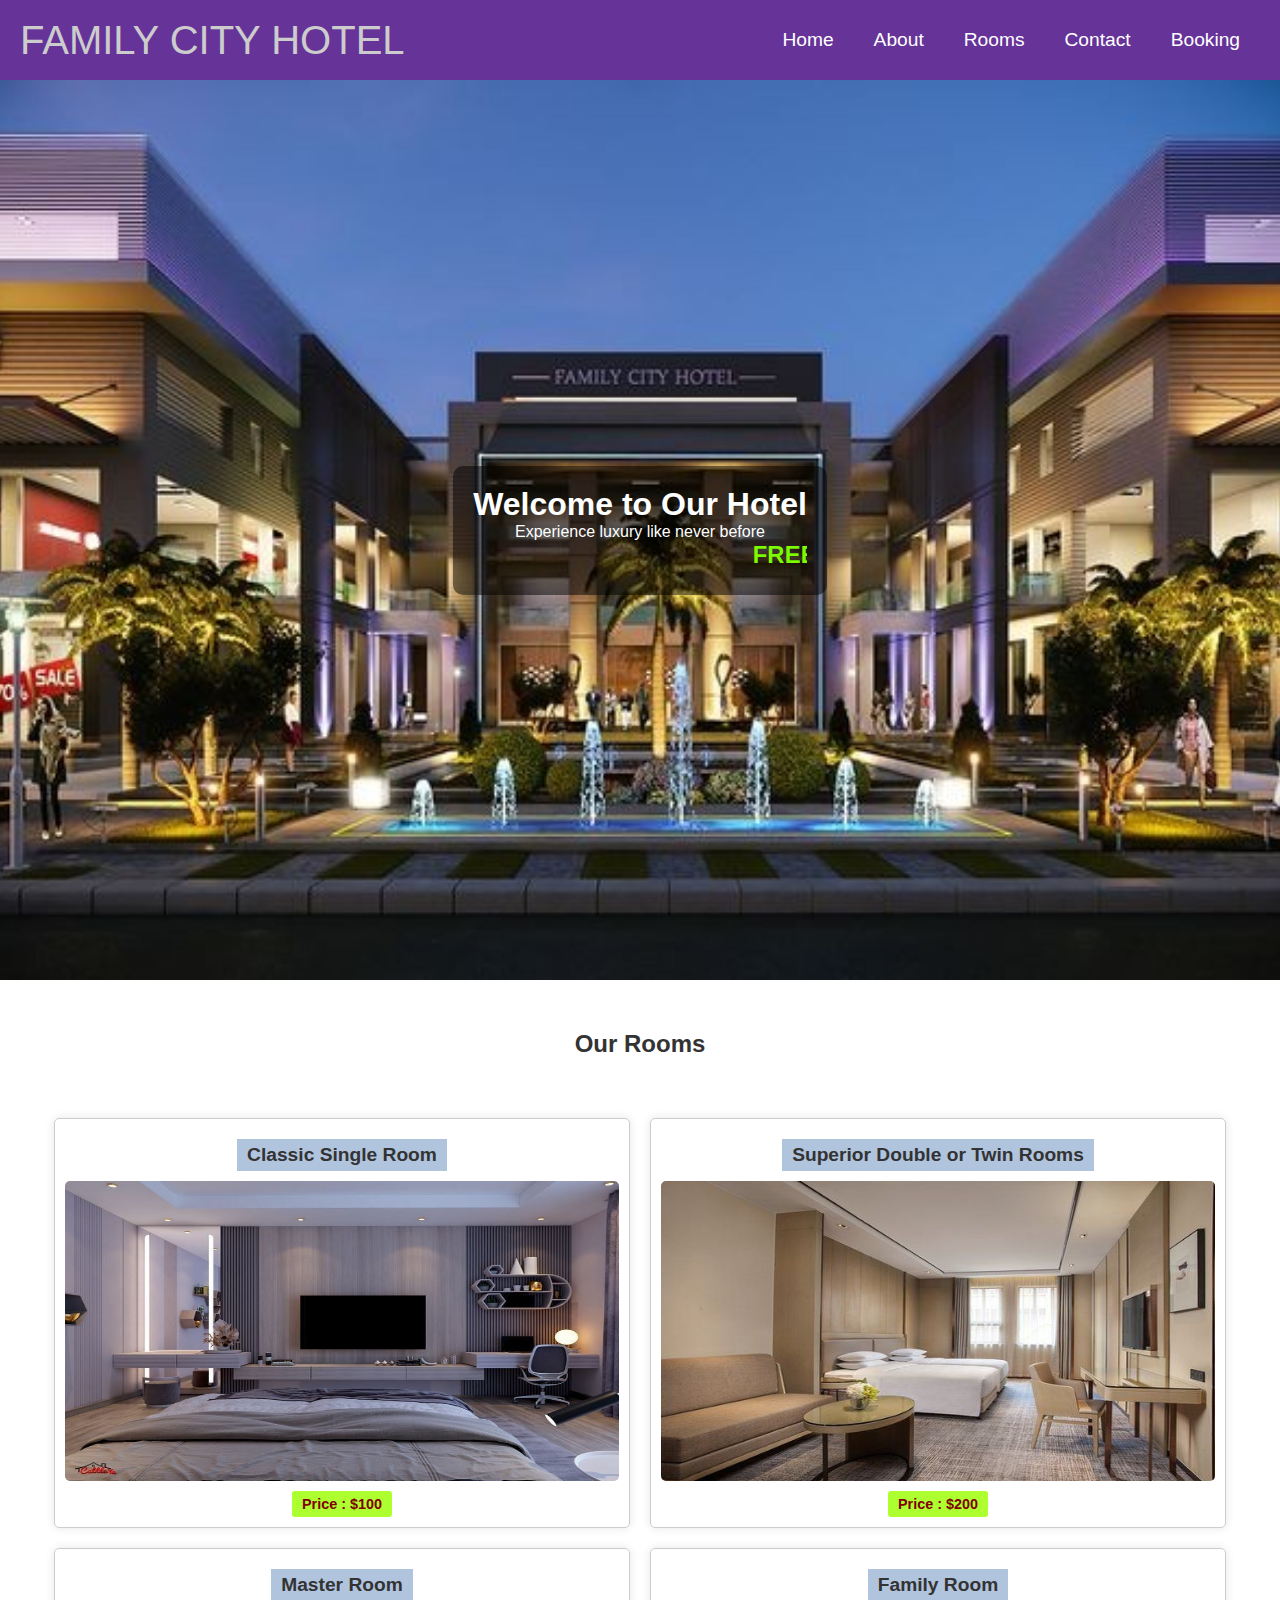
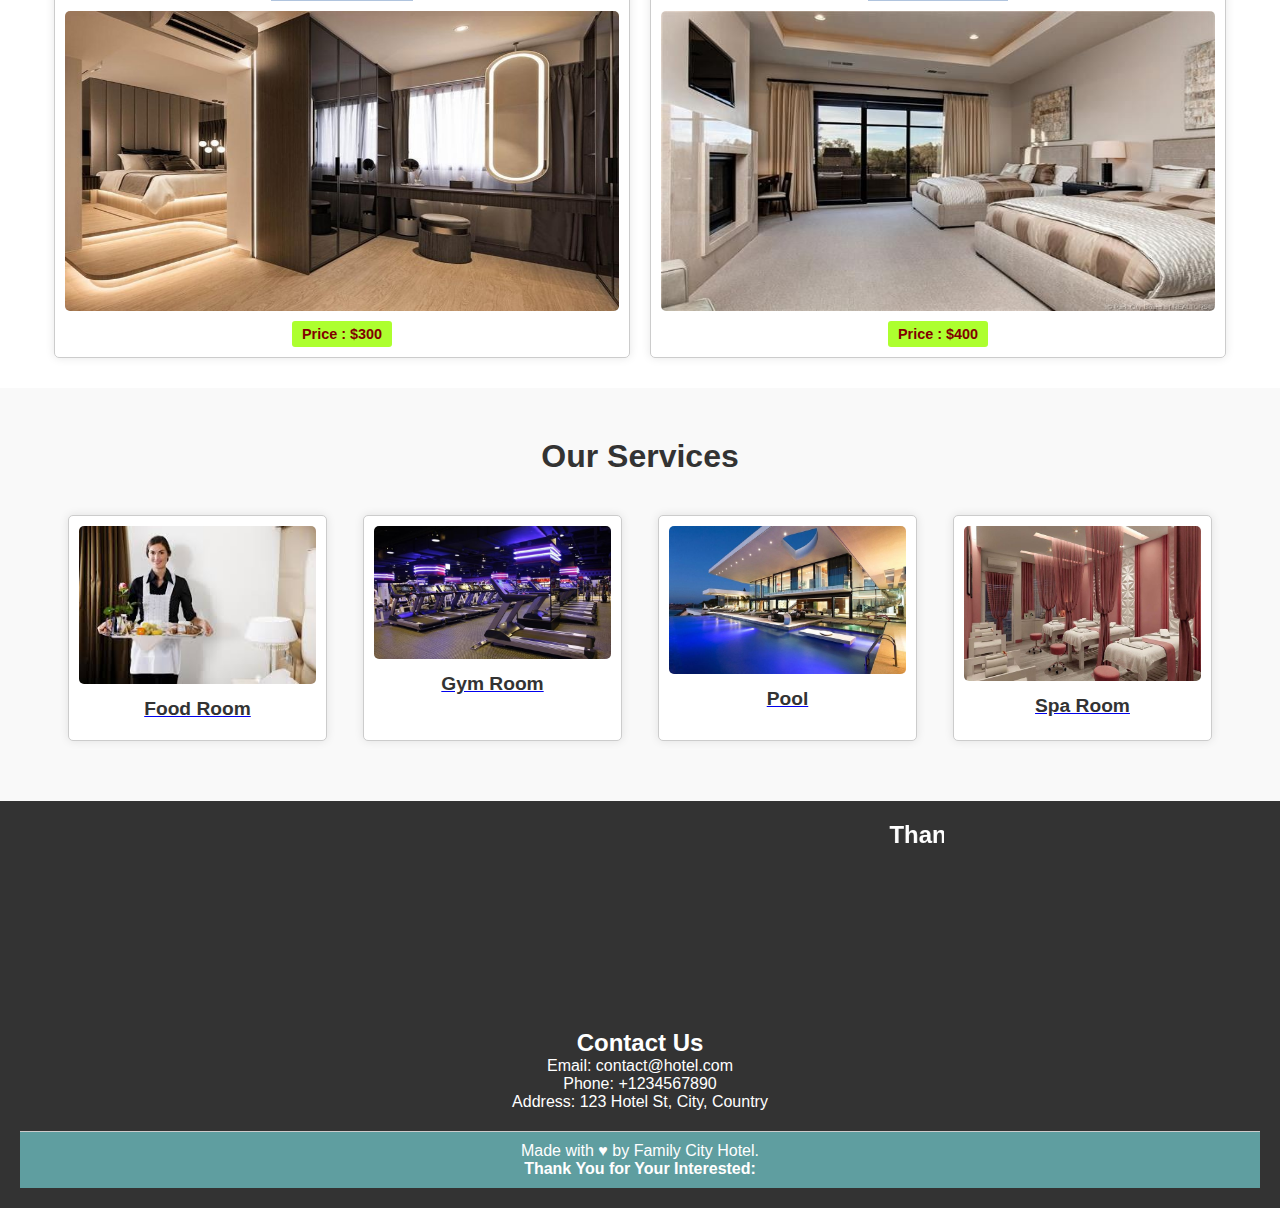
<file: index.html>
<!DOCTYPE html>
<html lang="en">
    <head>
        <meta charset="UTF-8">
        <meta name="viewport" content="width=device-width, initial-scale=1.0">
        <title>Hotel Reservation</title>
        <link rel="stylesheet" href="./assets/css/style.css">
        <link rel="icon" type="image/x-icon" href="./assets/image/familycityhotel.jpg">

    </head>
    <body>

        <header>
            <nav>
                <div class="logo"><a href="./index.html" class="main-gyi">FAMILY CITY HOTEL</a></div>
                <div class="pa">
                <ul class="nav-links">
                    <li><a href="./index.html">Home</a></li>
                    <li><a href="./privacy-policy.html">About</a></li>
                    <li><a href="./index.html#room">Rooms</a></li>
                    <li><a href="./index.html#contact">Contact</a></li>
                    <li><a href="./booking.html">Booking</a></li>
                </div>
                </ul>
                <div class="burger">
                    <div class="line1"></div>
                    <div class="line2"></div>
                    <div class="line3"></div>
                </div>
            </nav>
        </header>


        <section class="hero">
            <div class="hero-text">
                <h1>Welcome to Our Hotel</h1>
                <p>Experience luxury like never before</p>
                <h2 style="color:lawngreen;"><strong><marquee class="text-7xl" behavior="" direction="">FREE WIFI</marquee></strong>
                </h2>
            </div>
        </section>

       

            <div class="room-headers" id="room">
                <h3>Our Rooms</h3>
            </div>
            <div class="room-types">
                <!-- Repeat this block for up to 20 rooms -->
                <div class="room">
                    <h3>Classic Single Room</h3>
                    <span class="one-room">
                        <img src="./assets/image1/single1.jpg" alt="Single Room">
                    </span>
                    <h4>Price : $100</h4>
                    <span class="two-room">
                        <img src="./assets/image1/single.jpg" alt="">
                        <div class="sticker">Classic Single Rooms come with either one single bed.  The room size is 20 sqm. They are also equipped with a fully-stocked minibar and snacks, air-conditioning unit, comfortable chairs, makeup mirror, huge wardrobe, and a bathroom. You’ll enjoy a perfect city view with lots of city landmarks as our hotel is among top-rated locations.</div>
                        <section id="room-details">
                            <h1>Room Details</h1>
                            <div class="room-info">
                                <p><strong>Details:</strong>Non Smoking</p>
                                <ul>
                                    <li><strong>Adults:</strong> 1</li>
                                    <li><strong>Children:</strong> 2</li>
                                    <li><strong>Amenities:</strong> air-conditioning, free wi-fi, hairdryer, in-room safe, minibar, telephone</li>
                                    <li><strong>View:</strong> City view</li>
                                    <li><strong>Size:</strong> 20m²</li>
                                    <li><strong>Bed Type:</strong> Single Bed</li>
                                    <li><strong>Categories:</strong> single</li>
                                </ul>
                            </div>
                        </section>
                        <button class="BN"><a href="./booking.html">Booking Now</a></button>
                    </span>
                </div>

                <div class="room">
                    <h3>Superior Double or Twin Rooms </h3>
                    <span class="one-room">
                        <img src="./assets/image1/double.jpg" alt="double room">
                    </span>
                    <h4>Price : $200</h4>
                    <span class="two-room">
                        <img src="./assets/image1/double1.jpg" alt="double room">
                        <div class="sticker">Superior Double or Twin Rooms come with either one double or two single beds.  The room size is 23 sqm. They are also equipped with a fully-stocked minibar and snacks, air-conditioning unit, comfortable chairs, makeup mirror, huge wardrobe, and a bathroom. You’ll enjoy a perfect city view with lots of city landmarks as our hotel is among top-rated locations.</div>
                        <section id="room-details">
                            <h1>Room Details</h1>
                            <div class="room-info">
                                <p><strong>Details:</strong>Non Smoking</p>
                                <ul>
                                    <li><strong>Adults:</strong> 2</li>
                                    <li><strong>Children:</strong> 2</li>
                                    <li><strong>Amenities:</strong> air-conditioning, free wi-fi, hairdryer, in-room safe, minibar, telephone</li>
                                    <li><strong>View:</strong> City view</li>
                                    <li><strong>Size:</strong> 23m²</li>
                                    <li><strong>Bed Type:</strong> Double Bed</li>
                                    <li><strong>Categories:</strong> Double</li>
                                </ul>
                            </div>
                        </section>
                        <button class="BN"><a href="./booking.html">Booking Now</a></button>
                    </span>
                </div>

                <div class="room">
                    <h3>Master Room</h3>
                        <span class="one-room">
                            <img src="./assets/image1/master.jpg" alt="Master Room">
                        </span>
                        <h4>Price : $300</h4>
                    <span class="two-room">
                        <img src="./assets/image1/master1.jpg" alt="Master room">
                        <div class="sticker">Master Rooms come with either One king-size bed. The room size is 35 sqm.The room also includes a flat-screen TV, high-speed internet access, a safe for your valuables, and a work desk.Enjoy a variety of refreshments and snacks at your convenience. Luxuriate in the private bathroom equipped with a bathtub, separate shower, double sinks, and premium toiletries.</div>
                        <section id="room-details">
                            <h1>Room Details</h1>
                            <div class="room-info">
                                <p><strong>Details:</strong>Non Smoking</p>
                                <ul>
                                    <li><strong>Adults:</strong> 1</li>
                                    <li><strong>Children:</strong> 2</li>
                                    <li><strong>Amenities:</strong> air-conditioning, free wi-fi, hairdryer, in-room safe, minibar, telephone</li>
                                    <li><strong>View:</strong> City view</li>
                                    <li><strong>Size:</strong> 35m²</li>
                                    <li><strong>Bed Type:</strong> Master Bed</li>
                                    <li><strong>Categories:</strong> Master</li>
                                </ul>
                            </div>
                        </section>
                        <button class="BN"><a href="./booking.html">Booking Now</a></button>
                    </span>
                </div>

                <div class="room">
                    <h3>Family Room</h3>
                    <span class="one-room">
                        <img src="./assets/image1/family room.jpg" alt="Family room">
                    </span>
                    <h4>Price : $400</h4>
                    <span class="two-room">
                        <img src="./assets/image1/family1.jpg" alt="Family room">
                        <div class="sticker">Our Family Room: A very spacious room designed for adults and their children. For older children, each room has a sofa-bed. (4 Persons maximum).The room size is 50 sqm.They are also equipped with a fully-stocked minibar and snacks, air-conditioning unit, comfortable chairs, makeup mirror, huge wardrobe, and a bathroom. You’ll enjoy a perfect city view with lots of city landmarks as our hotel is among top-rated locations.</div>
                        <section id="room-details">
                            <h1>Room Details</h1>
                            <div class="room-info">
                                <p><strong>Details:</strong>Non Smoking</p>
                                <ul>
                                    <li><strong>Adults:</strong> 4</li>
                                    <li><strong>Children:</strong> 5</li>
                                    <li><strong>Amenities:</strong> air-conditioning, free wi-fi, hairdryer, in-room safe, minibar, telephone</li>
                                    <li><strong>View:</strong> City view</li>
                                    <li><strong>Size:</strong> 50m²</li>
                                    <li><strong>Bed Type:</strong> Family Bed</li>
                                    <li><strong>Categories:</strong> Family</li>
                                </ul>
                            </div>
                        </section>
                        <button class="BN"><a href="./booking.html">Booking Now</a></button>
                    </span>
                </div>
            </div>
        </section>

        <section class="services">
            <h2>Our Services</h2>
            <div class="service-container">
                
                <div class="service">
                    <div class="ta">
                    <a href="food.html">
                    <img src="./assets/image/food.jpeg" alt="Food Room">
                    <h3>Food Room</h3>
                </div>
                    </a>
                </div>
                <div class="service">
                    <div class="gy">
                    <a href="gym.html">
                    <img src="./assets/image1/gym!.jpg" alt="Gym Room">
                    <h3>Gym Room</h3>
                </div>
                    </a>
                </div>
                <div class="service">
                    <div class="poo">
                    <a href="pool.html">
                    <img src="./assets/image/pool/pool4.jpg" alt="Pool">
                    <h3>Pool</h3>
                </div>
                    </a>
                </div>
                <div class="service">
                    <div class="spa">
                    <a href="spa.html">
                    <img src="./assets/image/spa/spa4.jpg" alt="Spa Room">
                    <h3>Spa Room</h3>
                </div>
                    </a>
                </div>
            </div>
        </section>

    <!-- Footer Section -->
    <footer class="footer-nav">
        <div class="footer-content">
            <div class="our-services">
                <h2><strong><marquee class="text-7xl" behavior="" direction="">Thank you very much for visiting our Family Hotel.👫</marquee></strong>
                </h2>
                <!-- Add your service details here -->
            </div>
            <div>
                
                <iframe
                src="https://www.google.com/maps/embed?pb=!1m14!1m12!1m3!1d12182.30520634488!2d-74.0652613!3d40.2407219!2m3!1f0!2f0!3f0!3m2!1i1024!2i768!4f13.1!5e0!3m2!1sen!2sus!4v1561060983193!5m2!1sen!2sus"
                frameborder="0" style="border:0" allowfullscreen>
                </iframe>
            </div>
            <div class="contact" id="contact">
                <h2>Contact Us</h2>
                <p>Email: contact@hotel.com</p>
                <p>Phone: +1234567890</p>
                <p>Address: 123 Hotel St, City, Country</p>
            </div>
        </div>
        <div class="footer-message">
            <p>Made with &hearts; by Family City Hotel.</p>
            <h4>Thank You for Your Interested:</h4>
        </div>
    </footer>
    
    <script src="./assets/js/script.js"></script>
    </body>
</html>
</file>
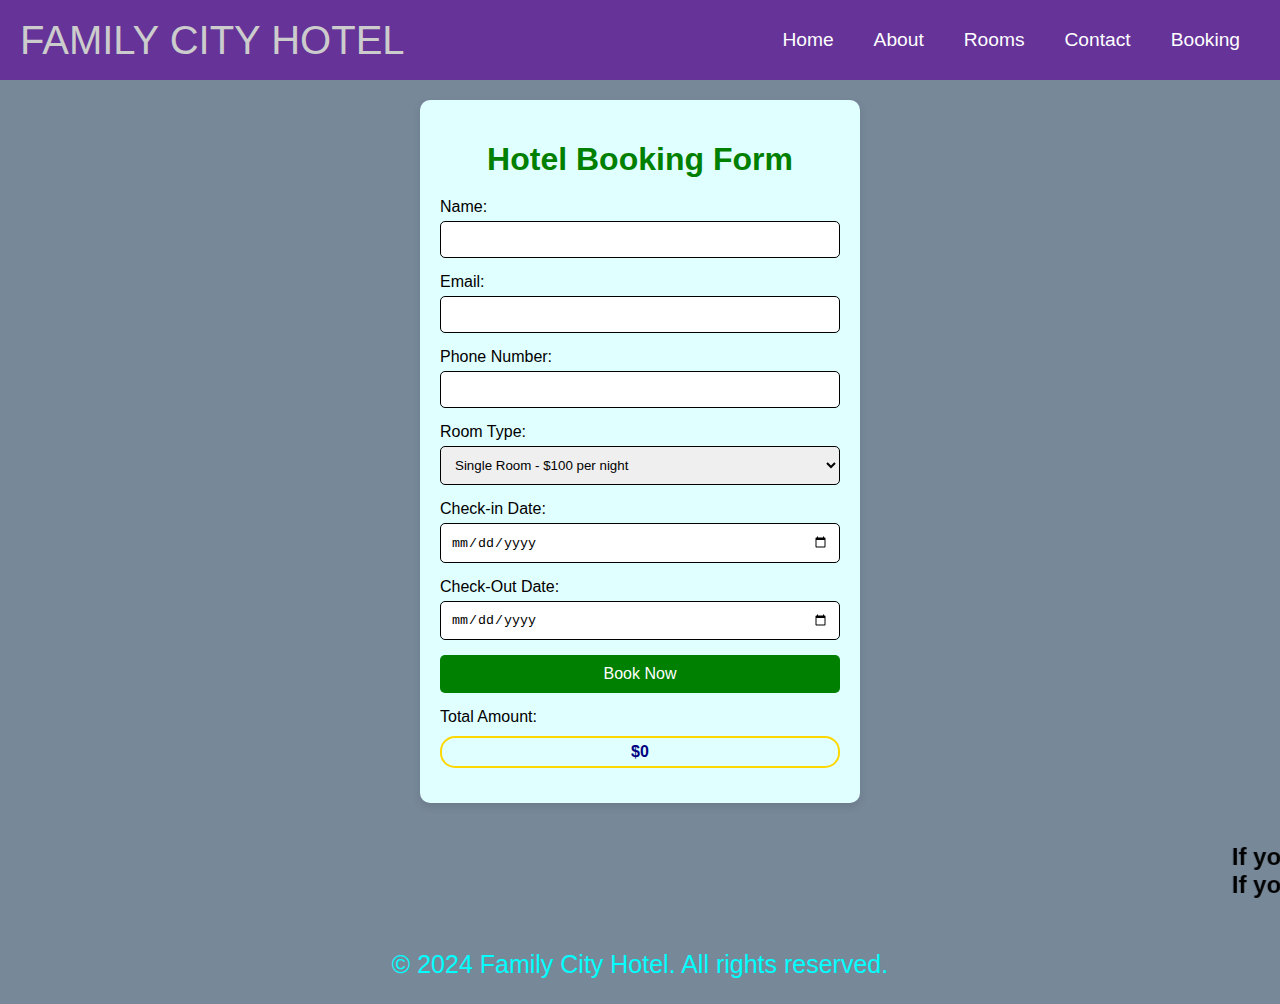
<file: booking.html>
<!DOCTYPE html>
<html lang="en">

<head>
    <meta charset="UTF-8">
    <meta name="viewport" content="width=device-width, initial-scale=1.0">
    <title>Booking Form</title>
    <link rel="stylesheet" href="./assets/css/booking.css">
    
</head>

<body>
    <header>
        <nav>
            <div class="logo"><a href="./index.html" class="main-gyi">FAMILY CITY HOTEL</a></div>
            <ul class="nav-links">
                <li><a href="./index.html">Home</a></li>
                <li><a href="./privacy-policy.html">About</a></li>
                <li><a href="./index.html#room">Rooms</a></li>
                <li><a href="./index.html#contact">Contact</a></li>
                <li><a href="./booking.html">Booking</a></li>
            </ul>
            <div class="burger">
                <div class="line1"></div>
                <div class="line2"></div>
                <div class="line3"></div>
            </div>
        </nav>
    </header>

    <div class="booking-form" id="booking-form">
        <h1>Hotel Booking Form</h1>
        <form id="form" onsubmit="return handleSubmit(event)">
            <div class="form-group">
                <label for="name">Name:</label>
                <input type="text" id="name" name="name" required>
            </div>
            <div class="form-group">
                <label for="email">Email:</label>
                <input type="email" id="email" name="email" required>
            </div>
            <div class="form-group">
                <label for="phone-number">Phone Number:</label>
                <input type="phone-number" id="number" name="phone-number" required>
            </div>
            <div class="form-group">
                <label for="roomType">Room Type:</label>
                <select id="roomType" name="roomType" required>
                    <option value="Single Room">Single Room - $100 per night</option>
                    <option value="Double Room">Double Room - $200 per night</option>
                    <option value="Master Room">Master Room - $300 per night</option>
                    <option value="Family Room">Family Room - $400 per night</option>
                </select>
            </div>
            <div class="form-group">
                <label for="checkInDate">Check-in Date:</label>
                <input type="date" id="checkInDate" name="checkInDate" required>
            </div>
            <div class="form-group">
                <label for="checkOutDate">Check-Out Date:</label>
                <input type="date" id="checkOutDate" name="checkOutDate" required>
            </div>
            <div class="form-group">
                <button type="submit" id="submit" value="bookNow">Book Now</button>
            </div>
            <div class="form-group">
                <label for="totalAmount">Total Amount:</label>
                <div id="totalAmount">$0</div>
            </div>
        </form>
    </div>

    <div id="display" style="display:none;">
        <p id="dis-name"></p>
        <p id="dis-email"></p>
        <p id="dis-phone-number"></p>
        <p id="dis-room-type"></p>
        <p id="dis-in-date"></p>
        <p id="dis-out-date"></p>
        <p id="dis-total-amount"></p>
        <p>Payment plan: calling reception (09864743357)</p>
        <p>Can you paying the K pay,CB pay ,Mytel pay,Any Other Payment Plan.</p>
    </div>
    <h2>
        <strong><marquee class="text-7xl" behavior="" direction="">If you inform us that you will not be able to come within 24 hours of booking, we will refund 80% of the amount paid.👫
            <br> If  you cancle the booking , you can calling (+1234567890).👫
        </marquee></strong>
    </h2>




    <footer>
        <p>&copy; 2024 Family City Hotel. All rights reserved.</p>
    </footer>
    <script src="./assets/js/script.js">

    </script>
</body>

</html>
</file>
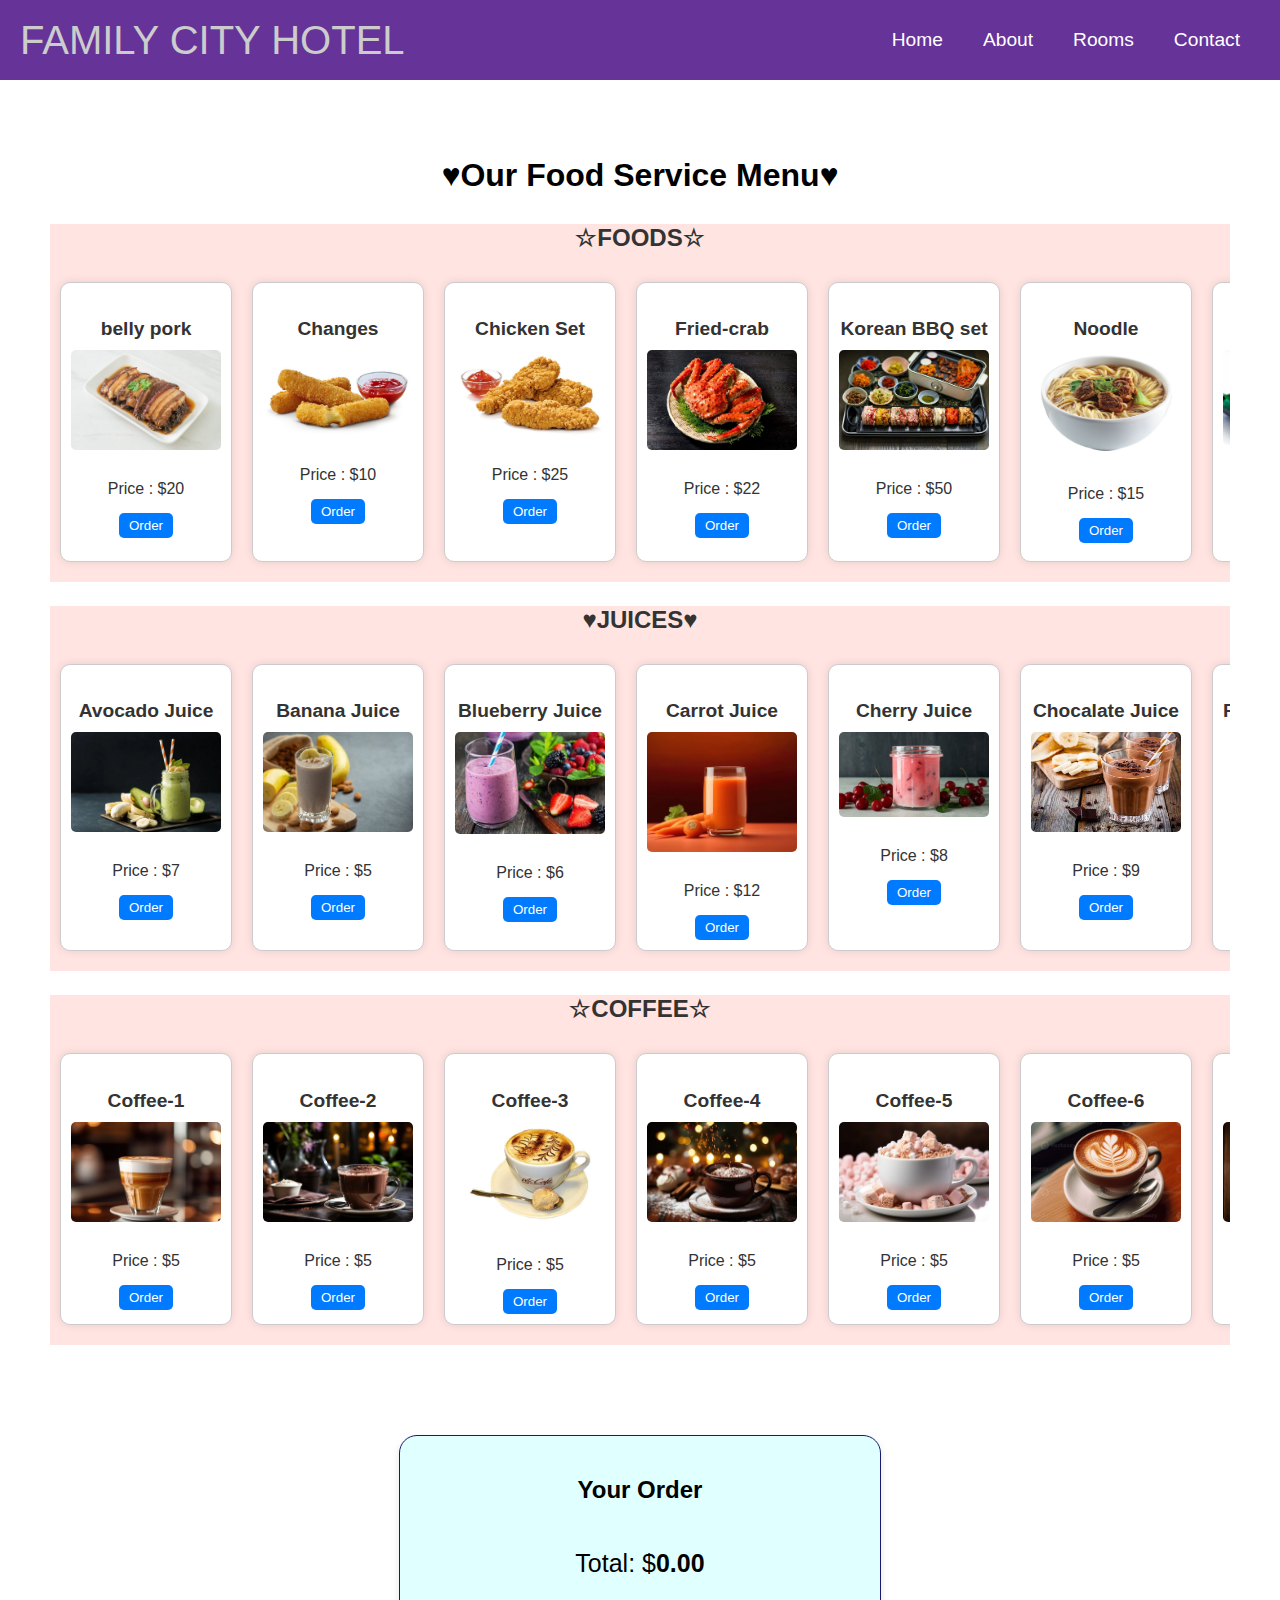
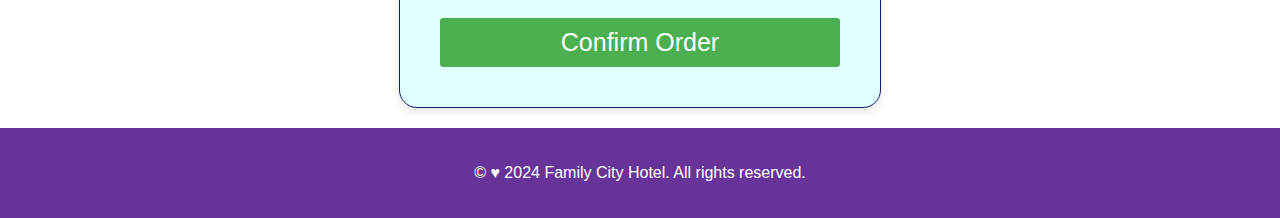
<file: food.html>
<!DOCTYPE html>
<html lang="en">
    <head>
        <meta charset="UTF-8">
        <meta name="viewport" content="width=device-width, initial-scale=1.0">
        <title>Food Service Menu</title>
        <link rel="stylesheet" href="./assets/css/style1.css">
        <link rel="icon" type="image/x-icon" href="./assets/image/familycityhotel.jpg">

    </head>
    <body>
        <header>
            <nav>
                <div class="logo"><a href="./index.html" class="main-gyi">FAMILY CITY HOTEL</a></div>
                <div class="pa">
                <ul class="nav-links">
                    <li><a href="./index.html">Home</a></li>
                    <li><a href="./privacy-policy.html">About</a></li>
                    <li><a href="./index.html#room">Rooms</a></li>
                    <li><a href="./index.html#contact">Contact</a></li>
                </div>
                </ul>
                <div class="burger">
                    <div class="line1"></div>
                    <div class="line2"></div>
                    <div class="line3"></div>
                </div>
            </nav>
        </header>

        <main>
            <section class="food-service">
                <h2>&hearts;Our Food Service Menu&hearts;</h2>
                
                <div class="menu-category">
                    <h3>&star;FOODS&star;</h3>
                    <div class="menu-gallery">
                        <!-- Repeat this block for 20 juice images -->
                        <div class="menu-item">
                            <h4>belly pork</h4>
                            <img src="./assets/images/food/belly pork.jpeg" alt="belly pork.jpeg">
                            <p>Price : $20</p>
                            <button class="order-btn" data-name="belly pork" data-price="20">Order</button>
                        </div>
                        <div class="menu-item">
                            <h4>Changes</h4>
                            <img src="./assets/images/food/Changes.jpeg" alt="Changes.jpeg">
                            <p>Price : $10</p>
                            <button class="order-btn" data-name="Changes" data-price="10">Order</button>
                        </div>
                        <div class="menu-item">
                            <h4>Chicken Set</h4>
                            <img src="./assets/images/food/Chicken Set.jpeg" alt="Chicken Set.jpeg">
                            <p>Price : $25</p>
                            <button class="order-btn" data-name="Chicken Set" data-price="25">Order</button>
                        </div>
                        <div class="menu-item">
                            <h4>Fried-crab</h4>
                            <img src="./assets/images/food/Fried-crab.jpeg" alt="Fried-crab.jpeg">
                            <p>Price : $22</p>
                            <button class="order-btn" data-name="Fried-crab" data-price="22">Order</button>
                        </div>
                        <div class="menu-item">
                            <h4>Korean BBQ set</h4>
                            <img src="./assets/images/food/Korean BBQ.jpeg" alt="Korean BBQ.jpeg">
                            <p>Price : $50</p>
                            <button class="order-btn" data-name="Korean BBQ" data-price="50">Order</button>
                        </div>
                        <div class="menu-item">
                            <h4>Noodle</h4>
                            <img src="./assets/images/food/Noodle.jpeg" alt="Noodle.jpegg">
                            <p>Price : $15</p>
                            <button class="order-btn" data-name="Noodle" data-price="15">Order</button>
                        </div>
                        <div class="menu-item">
                            <h4>Prawns</h4>
                            <img src="./assets/images/food/Prawns with Muhammara.jpeg" alt="Prawns with Muhammara.jpeg">
                            <p>Price : $12</p>
                            <button class="order-btn" data-name="Prawns with Muhammara" data-price="12">Order</button>
                        </div>
                        <div class="menu-item">
                            <h4>salah</h4>
                            <img src="./assets/images/food/salah.jpeg" alt="salah.jpeg">
                            <p>Price : $10</p>
                            <button class="order-btn" data-name="salah" data-price="10">Order</button>
                        </div>
                        <div class="menu-item">
                            <h4>salmon</h4>
                            <img src="./assets/images/food/salmon.jpeg" alt="salmon.jpeg">
                            <p>Price : $30</p>
                            <button class="order-btn" data-name="salmon" data-price="30">Order</button>
                        </div>
                        <div class="menu-item">
                            <h4>Soup</h4>
                            <img src="./assets/images/food/Soup.jpeg" alt="Soup.jpeg">
                            <p>Price : $11</p>
                            <button class="order-btn" data-name="Soup" data-price="11">Order</button>
                        </div>
                        <div class="menu-item">
                            <h4>Stir-fried</h4>
                            <img src="./assets/images/food/Stir-fried.jpeg" alt="Stir-fried.jpeg">
                            <p>Price : $21</p>
                            <button class="order-btn" data-name="Stir-fried" data-price="21">Order</button>
                        </div>
                        <div class="menu-item">
                            <h4>Sushi</h4>
                            <img src="./assets/images/food/Sushi.jpeg" alt="Sushi.jpeg">
                            <p>Price : $25</p>
                            <button class="order-btn" data-name="Sushi" data-price="25">Order</button>
                        </div>
                        <div class="menu-item">
                            <h4>🍟</h4>
                            <img src="./assets/images/food/🍟.jpeg" alt="🍟.jpeg">
                            <p>Price : $5</p>
                            <button class="order-btn" data-name="🍟" data-price="5">Order</button>
                        </div>
                    </div>
                </div>
                
                <div class="menu-category">
                    <h3>&hearts;JUICES&hearts;</h3>
                    <div class="menu-gallery">
                        <!-- Repeat this block for 20 coffee images -->
                        <div class="menu-item">
                            <h4>Avocado Juice</h4>
                            <img src="./assets/images/juices/Avocado Juice.jpg" alt="Avocado Juice.jpg">
                            <p>Price : $7</p>
                            <button class="order-btn" data-name="Avocado Juice" data-price="7">Order</button>
                        </div>
                        <div class="menu-item">
                            <h4>Banana Juice</h4>
                            <img src="./assets/images/juices/Banana Juice.jpg" alt="Banana Juice.jpg">
                            <p>Price : $5</p>
                            <button class="order-btn" data-name="Banana Juice" data-price="5">Order</button>
                        </div>
                        <div class="menu-item">
                            <h4>Blueberry Juice</h4>
                            <img src="./assets/images/juices/Blueberry Juice.jpg" alt="Blueberry Juice.jpg">
                            <p>Price : $6</p>
                            <button class="order-btn" data-name="Blueberry Juice" data-price="6">Order</button>
                        </div>
                        <div class="menu-item">
                            <h4>Carrot Juice</h4>
                            <img src="./assets/images/juices/Carrot Juice.jpg" alt="Carrot Juice.jpg">
                            <p>Price : $12</p>
                            <button class="order-btn" data-name="Carrot Juice" data-price="12">Order</button>
                        </div>
                        <div class="menu-item">
                            <h4>Cherry Juice</h4>
                            <img src="./assets/images/juices/Cherry Juice.jpg" alt="Cherry Juice.jpg">
                            <p>Price : $8</p>
                            <button class="order-btn" data-name="Cherry Juice" data-price="8">Order</button>
                        </div>
                        <div class="menu-item">
                            <h4>Chocalate Juice</h4>
                            <img src="./assets/images/juices/Chocalate Juice.jpg" alt="Chocalate Juice.jpg">
                            <p>Price : $9</p>
                            <button class="order-btn" data-name="Chocalate Juice" data-price="9">Order</button>
                        </div>
                        <div class="menu-item">
                            <h4>Fruits mix Juice.jpg</h4>
                            <img src="./assets/images/juices/Fruits mix Juice.jpg" alt="Fruits mix Juice.jpg">
                            <p>Price : $11</p>
                            <button class="order-btn" data-name="Fruits mix Juice" data-price="11">Order</button>
                        </div>
                        <div class="menu-item">
                            <h4>Green Tea</h4>
                            <img src="./assets/images/juices/Green Tea.jpg" alt="Green Tea.jpg">
                            <p>Price : $3</p>
                            <button class="order-btn" data-name="Green Tea" data-price="3">Order</button>
                        </div>
                        <div class="menu-item">
                            <h4>Honey Juice</h4>
                            <img src="./assets/images/juices/Honey Juice.jpg" alt="Honey Juice.jpg">
                            <p>Price : $4</p>
                            <button class="order-btn" data-name="Honey Juice" data-price="4">Order</button>
                        </div>
                        <div class="menu-item">
                            <h4>Kiwi Juice</h4>
                            <img src="./assets/images/juices/Kiwi Juice.jpg" alt="Kiwi Juice.jpg">
                            <p>Price : $5</p>
                            <button class="order-btn" data-name="Kiwi Juice" data-price="5">Order</button>
                        </div>
                        <div class="menu-item">
                            <h4>Lemon Juice</h4>
                            <img src="./assets/images/juices/Lemon Juice.jpg" alt="Lemon Juice.jpg">
                            <p>Price : $7</p>
                            <button class="order-btn" data-name="Lemon Juice" data-price="7">Order</button>
                        </div>
                        <div class="menu-item">
                            <h4>Orange Juice</h4>
                            <img src="./assets/images/juices/Orange Juice.jpg" alt="Orange Juice.jpg">
                            <p>Price : $5</p>
                            <button class="order-btn" data-name="Orange Juice" data-price="5">Order</button>
                        </div>
                        <div class="menu-item">
                            <h4>Pineapple Juice</h4>
                            <img src="./assets/images/juices/Pineapple Juice.jpg" alt="Pineapple Juice.jpg">
                            <p>Price : $6</p>
                            <button class="order-btn" data-name="Pineapple Juice" data-price="6">Order</button>
                        </div>
                        <div class="menu-item">
                            <h4>Raspberry Juice</h4>
                            <img src="./assets/images/juices/Raspberry Juice.jpg" alt="Raspberry Juice.jpg">
                            <p>Price : $8</p>
                            <button class="order-btn" data-name="Raspberry Juice" data-price="8">Order</button>
                        </div>
                        <div class="menu-item">
                            <h4>Strawberry Juice</h4>
                            <img src="./assets/images/juices/Strawberry Juice.jpg" alt="Strawberry Juice.jpg">
                            <p>Price : $10</p>
                            <button class="order-btn" data-name="Strawberry Juice" data-price="10">Order</button>
                        </div>
                        <div class="menu-item">
                            <h4>Tomato Juice</h4>
                            <img src="./assets/images/juices/Tomato Juice.jpg" alt="Tomato Juice.jpg">
                            <p>Price : $3</p>
                            <button class="order-btn" data-name="Tomato Juice" data-price="3">Order</button>
                        </div>
                    </div>
                </div>
                <div class="menu-category">
                    <h3>&star;COFFEE&star;</h3>
                    <div class="menu-gallery">
                        <!-- Repeat this block for 20 juice images -->
                        <div class="menu-item">
                            <h4>Coffee-1</h4>
                            <img src="./assets/images/coffee/coffee1.jpg" alt="coffee1.jpg">
                            <p>Price : $5</p>
                            <button class="order-btn" data-name="coffee1" data-price="5">Order</button>
                        </div>
                        <div class="menu-item">
                            <h4>Coffee-2</h4>
                            <img src="./assets/images/coffee/coffee2.jpg" alt="coffee2.jpg">
                            <p>Price : $5</p>
                            <button class="order-btn" data-name="coffee2" data-price="5">Order</button>
                        </div>
                        <div class="menu-item">
                            <h4>Coffee-3</h4>
                            <img src="./assets/images/coffee/coffee3.jpg" alt="coffee3.jpg">
                            <p>Price : $5</p>
                            <button class="order-btn" data-name="coffee3" data-price="5">Order</button>
                        </div>
                        <div class="menu-item">
                            <h4>Coffee-4</h4>
                            <img src="./assets/images/coffee/coffee4.jpg" alt="coffee4.jpg">
                            <p>Price : $5</p>
                            <button class="order-btn" data-name="coffee-4" data-price="5">Order</button>
                        </div>
                        <div class="menu-item">
                            <h4>Coffee-5</h4>
                            <img src="./assets/images/coffee/coffee5.jpg" alt="coffee5.jpg">
                            <p>Price : $5</p>
                            <button class="order-btn" data-name="coffee5" data-price="5">Order</button>
                        </div>
                        <div class="menu-item">
                            <h4>Coffee-6</h4>
                            <img src="./assets/images/coffee/coffee6.jpg" alt="coffee6.jpg">
                            <p>Price : $5</p>
                            <button class="order-btn" data-name="coffee6" data-price="5">Order</button>
                        </div>
                        <div class="menu-item">
                            <h4>Coffee-7</h4>
                            <img src="./assets/images/coffee/coffee7.jpg" alt="coffee7.jpg">
                            <p>Price : $5</p>
                            <button class="order-btn" data-name="coffee7" data-price="5">Order</button>
                        </div>
                        <div class="menu-item">
                            <h4>Coffee-8</h4>
                            <img src="./assets/images/coffee/coffee8.jpg" alt="coffee8.jpg">
                            <p>Price : $5</p>
                            <button class="order-btn" data-name="coffee8" data-price="5">Order</button>
                        </div>
                        <div class="menu-item">
                            <h4>Coffee-9</h4>
                            <img src="./assets/images/coffee/coffee9.jpg" alt="coffee9.jpg">
                            <p>Price : $5</p>
                            <button class="order-btn" data-name="coffee9" data-price="5">Order</button>
                        </div>
                        <div class="menu-item">
                            <h4>Coffee-10</h4>
                            <img src="./assets/images/coffee/coffee10.jpg" alt="coffee10.jpg">
                            <p>Price : $5</p>
                            <button class="order-btn" data-name="coffee10" data-price="5">Order</button>
                        </div>
                        <div class="menu-item">
                            <h4>Coffee-11</h4>
                            <img src="./assets/images/coffee/coffee11.jpg" alt="coffee11.jpg">
                            <p>Price : $5</p>
                            <button class="order-btn" data-name="coffee11" data-price="5">Order</button>
                        </div>
                        <div class="menu-item">
                            <h4>Coffee-12</h4>
                            <img src="./assets/images/coffee/coffee12.jpg" alt="coffee12.jpg">
                            <p>Price : $5</p>
                            <button class="order-btn" data-name="coffee12" data-price="5">Order</button>
                        </div>
                        <div class="menu-item">
                            <h4>Coffee-13</h4>
                            <img src="./assets/images/coffee/coffee13.jpg" alt="coffee13.jpg">
                            <p>Price : $5</p>
                            <button class="order-btn" data-name="coffee13" data-price="5">Order</button>
                        </div>
                        <div class="menu-item">
                            <h4>Coffee-14</h4>
                            <img src="./assets/images/coffee/coffee14.jpg" alt="coffee14.jpg">
                            <p>Price : $5</p>
                            <button class="order-btn" data-name="coffee14" data-price="5">Order</button>
                        </div>
                        <div class="menu-item">
                            <h4>Coffee-15</h4>
                            <img src="./assets/images/coffee/coffee15.jpg" alt="coffee15.jpg">
                            <p>Price : $5</p>
                            <button class="order-btn" data-name="coffee15" data-price="5">Order</button>
                        </div>
                        <div class="menu-item">
                            <h4>Coffee-16</h4>
                            <img src="./assets/images/coffee/coffee16.jpg" alt="coffee16.jpg">
              
                            <p>Price : $5</p>
                            <button class="order-btn" data-name="coffee16" data-price="5">Order</button>
                        </div>
                    </div>
                </div>
            </section>

            <section class="order-summary">
                <h3>Your Order</h3>
                <ul id="order-list"></ul>
                <p>Total: $<span id="total-price">0.00</span></p>
                <button id="confirm-order-btn">Confirm Order</button>
            </section>

    

        </main>

        <footer>
            <p>&copy; &hearts; 2024 Family City Hotel. All rights reserved.</p>
        </footer>

        <script src="./assets/js/script.js"></script>
        <script src="./assets/js/food.js"></script>
    </body>
</html>
</file>
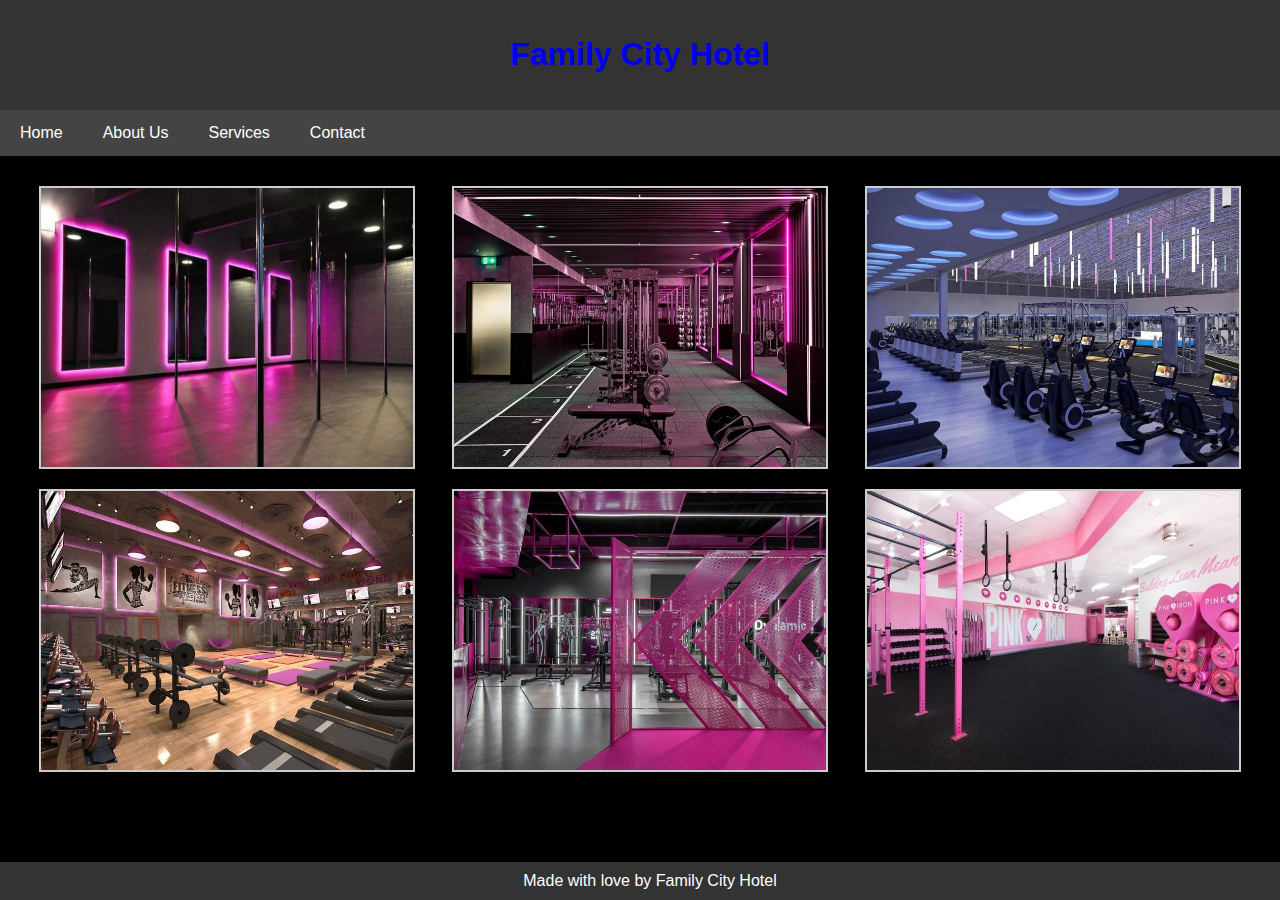
<file: gym.html>
<!DOCTYPE html>
<html lang="en">
<head>
    <meta charset="UTF-8">
    <meta name="viewport" content="width=device-width, initial-scale=1.0">
    <title>Family City Hotel</title>
    <style>
        body {
            font-family: Arial, sans-serif;
            margin: 0;
            padding: 0;
            background: black;
        }
        .header {
            background-color: #333;
            color: #fff;
            padding: 15px;
            text-align: center;
        }
        .nav-bar {
            background-color: #444;
            overflow: hidden;
        }
        .nav-bar a {
            float: left;
            display: block;
            color: #fff;
            text-align: center;
            padding: 14px 20px;
            text-decoration: none;
        }
        .nav-bar a:hover {
            background-color: #ddd;
            color: black;
        }
        .content {
            padding: 20px;
        }
        .gym-gallery {
            display: flex;
            flex-wrap: wrap;
            justify-content: space-around;
        }
        .gym-gallery img {
            width: 30%;
            margin: 10px 0;
            border: 2px solid #ccc;
        }
        .footer {
            background-color: #333;
            color: #fff;
            text-align: center;
            padding: 10px;
            position: fixed;
            left: 0;
            bottom: 0;
            width: 100%;
        }
        .header a{
            text-decoration: none;
        }
    </style>
    <link rel="icon" type="image/x-icon" href="./assets/image/familycityhotel.jpg">


</head>
<body>
    <div class="header">
        <h1><a href="./index.html">Family City Hotel</a> </h1>
    </div>
    <div class="nav-bar">
        <a href="./index.html">Home</a>
        <a href="./privacy-policy.html">About Us</a>
        <a href="./food.html">Services</a>
        <a href="./index.html#contact">Contact</a>
    </div>
    <div class="content">
        <div class="gym-gallery">
            <img src="./assets/image/gym/gym.jpg" alt="Gym Room Image 1">
            <img src="./assets/image/gym/gym1.jpg" alt="Gym Room Image 2">
            <img src="./assets/image/gym/gym2.jpg" alt="Gym Room Image 3">
            <img src="./assets/image/gym/gym3.jpg" alt="Gym Room Image 4">
            <img src="./assets/image/gym/gym4.jpg" alt="Gym Room Image 5">
            <img src="./assets/image/gym/gym6.jpg" alt="Gym Room Image 6">
        </div>
    </div>
    <div class="footer">
        Made with love by Family City Hotel
    </div>
</body>
</html>
</file>
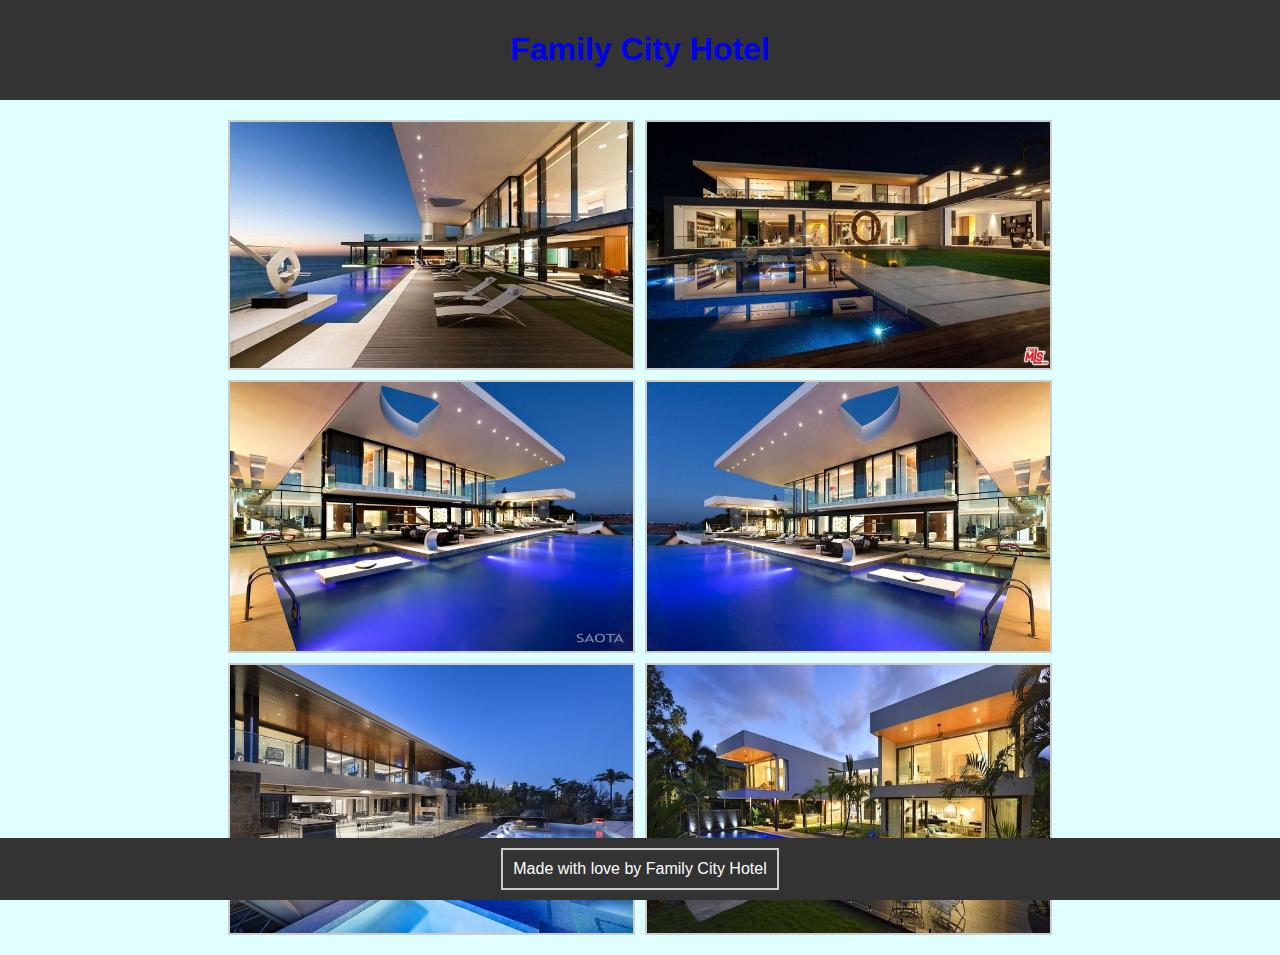
<file: pool.html>
<!DOCTYPE html>
<html lang="en">
<head>
    <meta charset="UTF-8">
    <meta name="viewport" content="width=device-width, initial-scale=1.0">
    <title>Family City Hotel</title>
    <style>
        body {
            font-family: Arial, sans-serif;
            margin: 0;
            padding: 0;
            box-sizing: border-box;
            background-color: lightcyan;
        }
        .header, .footer {
            background-color: #333;
            color: white;
            text-align: center;
            padding: 10px 0;
        }
        .header {
            position: sticky;
            top: 0;
        }
        .container {
            padding: 20px;
        }
        .gallery {
            display: flex;
            flex-wrap: wrap;
            gap: 10px;
            justify-content: center;
        }
        .gallery img {
            width: calc(33.33% - 10px);
            height: auto;
            border: 2px solid #ccc;
        }
        .footer {
            position: fixed;
            bottom: 0;
            width: 100%;
        }
        .footer-frame {
            border: 2px solid #ccc;
            padding: 10px;
            display: inline-block;
            background-color: #333;
            color: white;
        }
        .header a{
            text-decoration: none;
        }
    </style>
</head>
<body>
    <div class="header">
        <h1><a href="index.html">Family City Hotel</a> </h1>
    </div>
    
    <div class="container">
        <div class="gallery">
            <img src="./assets/image/pool/pool1.jpg" alt="Swimming Pool 1">
            <img src="./assets/image/pool/pool2.jpg" alt="Swimming Pool 2">
            <img src="./assets/image/pool/pool3.jpg" alt="Swimming Pool 3">
            <img src="./assets/image/pool/pool4.jpg" alt="Swimming Pool 4">
            <img src="./assets/image/pool/pool5.jpg" alt="Swimming Pool 5">
            <img src="./assets/image/pool/pool6.jpg" alt="Swimming Pool 6">
        </div>
    </div>
    
    <div class="footer">
        <div class="footer-frame">
            Made with love by Family City Hotel
        </div>
    </div>
</body>
</html>
</file>
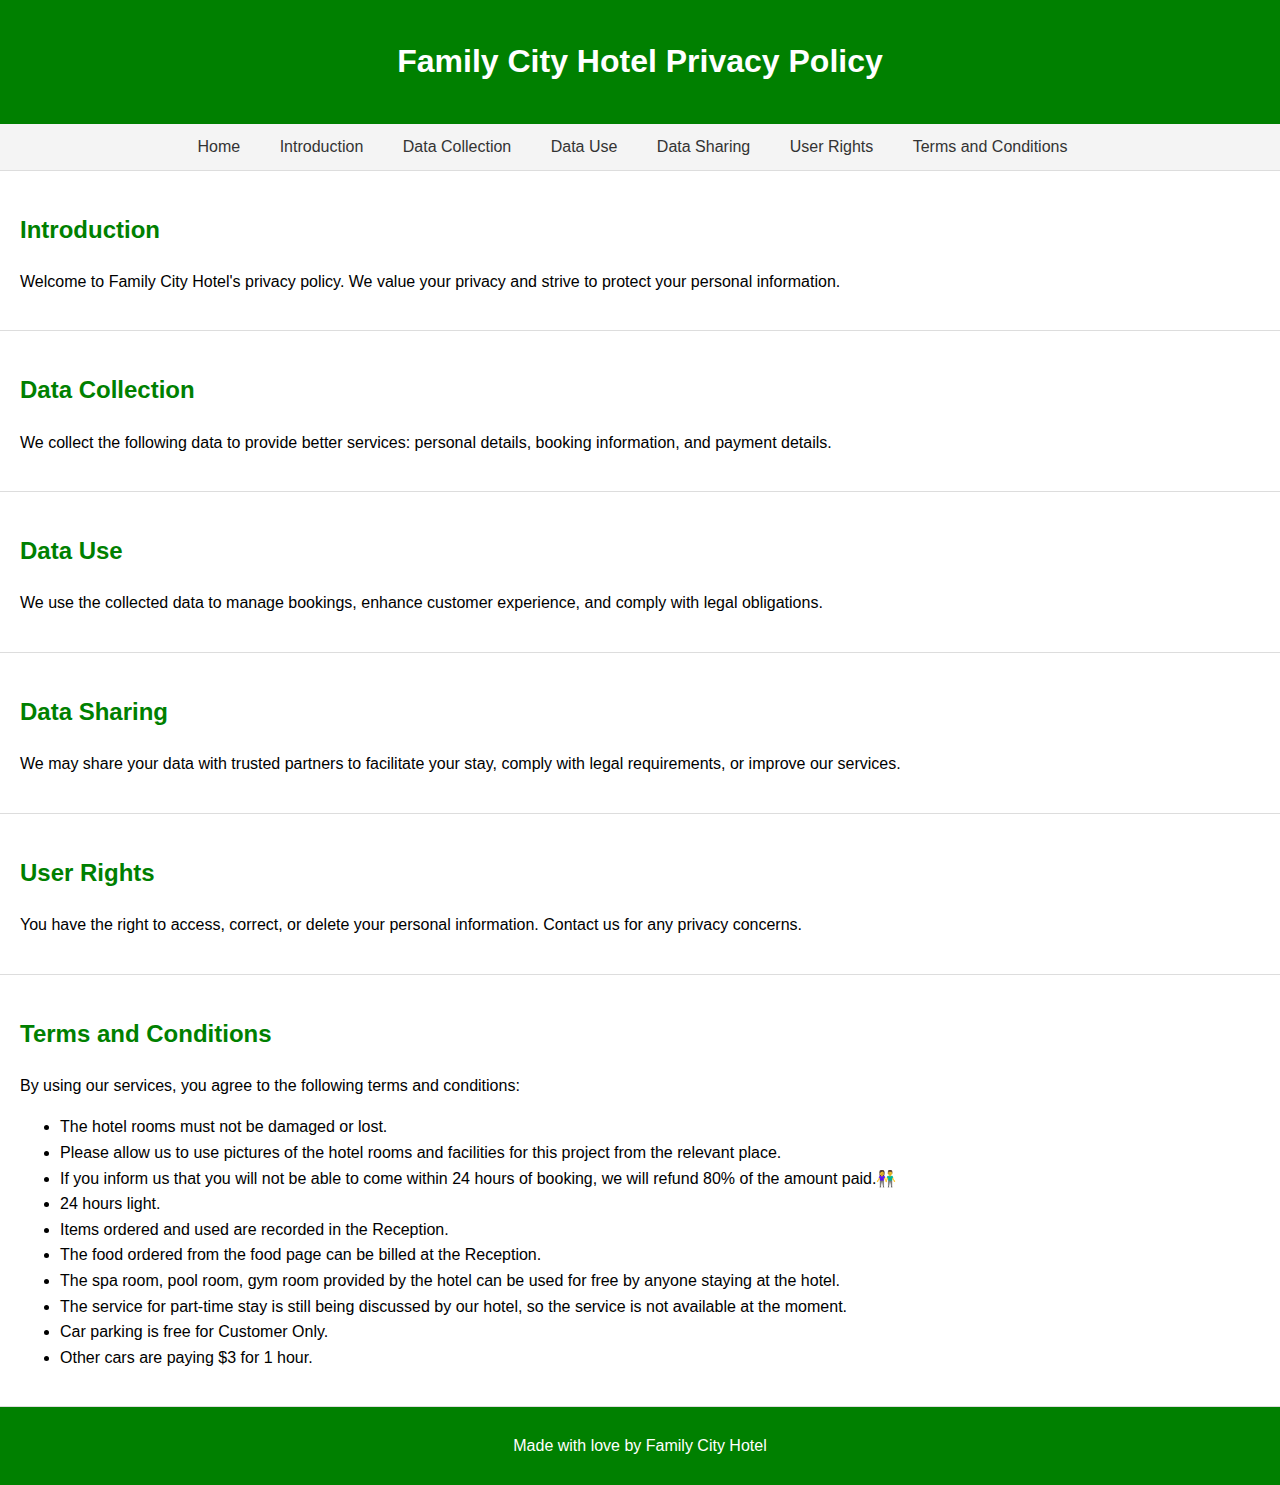
<file: privacy-policy.html>
<!DOCTYPE html>
<html lang="en">
    <head>
        <meta charset="UTF-8">
        <meta name="viewport" content="width=device-width, initial-scale=1.0">
        <title>Privacy Policy - Family City Hotel</title>
    </head>
    <style>
        body {
        font-family: Arial, sans-serif;
        margin: 0;
        padding: 0;
        line-height: 1.6;
        }

        header {
            background-color: green;
            color: white;
            padding: 15px 0;
            text-align: center;
        }

        nav {
            background-color: #f4f4f4;
            padding: 10px 0;
            text-align: center;
            border-bottom: 1px solid #ddd;
        }

        nav ul {
            list-style-type: none;
            margin: 0;
            padding: 0;
        }

        nav ul li {
            display: inline;
            margin-right: 15px;
        }

        nav ul li a {
            text-decoration: none;
            color: #333;
            padding: 5px 10px;
            border-radius: 3px;
            transition: background-color 0.3s ease;
        }

        nav ul li a:hover {
            background-color: #ddd;
        }

        section {
            padding: 20px;
            border-bottom: 1px solid #ddd;
        }

        h2 {
            color: green;
        }

        footer {
            background-color: green;
            color: white;
            text-align: center;
            padding: 10px 0;
            width: 100%;
            bottom: 0;
        }

    </style>
    <link rel="icon" type="image/x-icon" href="./assets/image/familycityhotel.jpg">

    <body>
        <header>
            <h1>Family City Hotel Privacy Policy</h1>
        </header>

        <nav>
            <ul id="index">
                <li><a href="./index.html">Home</a></li>
                <li><a href="#introduction">Introduction</a></li>
                <li><a href="#data-collection">Data Collection</a></li>
                <li><a href="#data-use">Data Use</a></li>
                <li><a href="#data-sharing">Data Sharing</a></li>
                <li><a href="#user-rights">User Rights</a></li>
                <li><a href="#terms">Terms and Conditions</a></li>
            </ul>
        </nav>

        <section id="introduction">
            <h2>Introduction</h2>
            <p>Welcome to Family City Hotel's privacy policy. We value your privacy and strive to protect your personal information.</p>
        </section>

        <section id="data-collection">
            <h2>Data Collection</h2>
            <p>We collect the following data to provide better services: personal details, booking information, and payment details.</p>
        </section>

        <section id="data-use">
            <h2>Data Use</h2>
            <p>We use the collected data to manage bookings, enhance customer experience, and comply with legal obligations.</p>
        </section>

        <section id="data-sharing">
            <h2>Data Sharing</h2>
            <p>We may share your data with trusted partners to facilitate your stay, comply with legal requirements, or improve our services.</p>
        </section>

        <section id="user-rights">
            <h2>User Rights</h2>
            <p>You have the right to access, correct, or delete your personal information. Contact us for any privacy concerns.</p>
        </section>

        <section id="terms">
            <h2>Terms and Conditions</h2>
            <p>By using our services, you agree to the following terms and conditions:</p>
            <ul>
                <li>The hotel rooms must not be damaged or lost.</li>
                <li>Please allow us to use pictures of the hotel rooms and facilities for this project from the relevant place.</li>
                <li>If you inform us that you will not be able to come within 24 hours of booking, we will refund 80% of the amount paid.👫</li>
                <li>24 hours light.</li>
                <li>Items ordered and used are recorded in the Reception.</li>
                <li>The food ordered from the food page can be billed at the Reception.</li>
                <li>The spa room, pool room, gym room provided by the hotel can be used for free by anyone staying at the hotel.</li>
                <li>The service for part-time stay is still being discussed by our hotel, so the service is not available at the moment.</li>
                <li>Car parking is free for Customer Only.</li>
                <li>Other cars are paying $3 for 1 hour.</li>
                
            </ul>
        </section>
    

        <footer>
            <p>Made with love by Family City Hotel</p>
        </footer>
    </body>
</html>
</file>
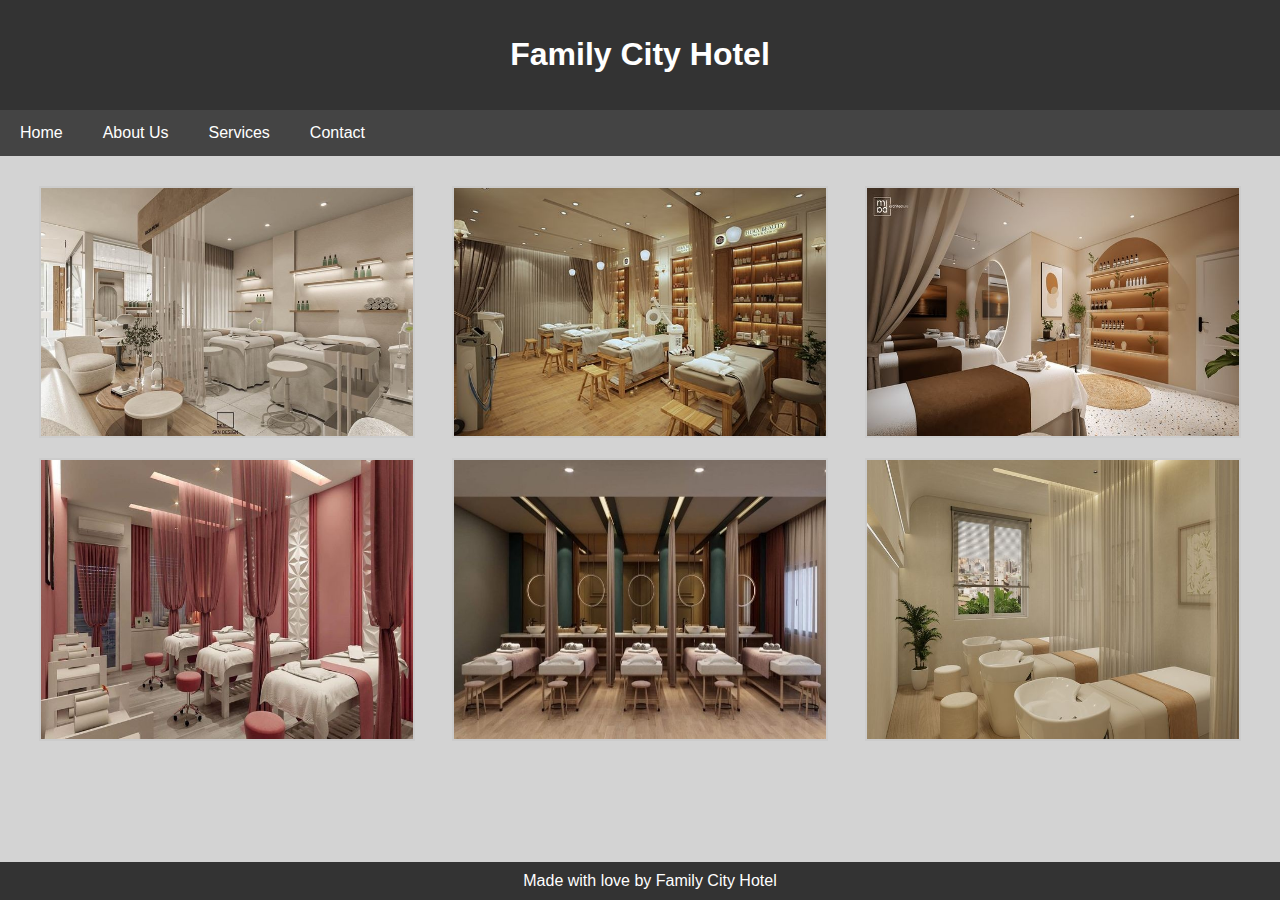
<file: spa.html>
<!DOCTYPE html>
<html lang="en">
<head>
    <meta charset="UTF-8">
    <meta name="viewport" content="width=device-width, initial-scale=1.0">
    <title>Family City Hotel</title>
    <style>
        body {
            font-family: Arial, sans-serif;
            margin: 0;
            padding: 0;
            background: lightgray;
        }
        .header {
            background-color: #333;
            color: #fff;
            padding: 15px;
            text-align: center;
        }
        .nav-bar {
            background-color: #444;
            overflow: hidden;
        }
        .nav-bar a {
            float: left;
            display: block;
            color: #fff;
            text-align: center;
            padding: 14px 20px;
            text-decoration: none;
        }
        .nav-bar a:hover {
            background-color: #ddd;
            color: black;
        }
        .content {
            padding: 20px;
        }
        .gym-gallery {
            display: flex;
            flex-wrap: wrap;
            justify-content: space-around;
        }
        .gym-gallery img {
            width: 30%;
            margin: 10px 0;
            border: 2px solid #ccc;
        }
        .footer {
            background-color: #333;
            color: #fff;
            text-align: center;
            padding: 10px;
            position: fixed;
            left: 0;
            bottom: 0;
            width: 100%;
        }
    </style>
    <link rel="icon" type="image/x-icon" href="./assets/image/familycityhotel.jpg">

</head>
<body>
    <div class="header">
        <h1>Family City Hotel</h1>
    </div>
    <div class="nav-bar">
        <a href="./index.html">Home</a>
        <a href="./privacy-policy.html">About Us</a>
        <a href="./food.html">Services</a>
        <a href="./index.html#contact">Contact</a>
    </div>
    <div class="content">
        <div class="gym-gallery">
            <img src="./assets/image/spa/spa1.jpg" alt="Gym Room Image 1">
            <img src="./assets/image/spa/spa2.jpg" alt="Gym Room Image 2">
            <img src="./assets/image/spa/spa3.jpg" alt="Gym Room Image 3">
            <img src="./assets/image/spa/spa4.jpg" alt="Gym Room Image 4">
            <img src="./assets/image/spa/spa5.jpg" alt="Gym Room Image 5">
            <img src="./assets/image/spa/spa6.jpg" alt="Gym Room Image 6">
        </div>
    </div>
    <div class="footer">
        Made with love by Family City Hotel
    </div>
</body>
</html>
</file>
<file: assets/css/style.css>
* {
    margin: 0;
    padding: 0;
    box-sizing: border-box;
}

body {
    font-family: Arial, sans-serif;
}

header nav {
    display: flex;
    justify-content: space-between;
    align-items: center;
    height: 80px;
    background: rebeccapurple; /* semi-transparent background */
    color: white;
    padding: 0 20px;
    
}

.logo {
    font-size: 2.5rem;
}
.logo a{
    text-decoration: none;
    color: #ccc;
}
header .nav-links {
    list-style: none;
    display: flex;
}

header .nav-links li {
    padding: 0 20px;
}

header .nav-links a {
    text-decoration: none;
    color: white;
    font-size: 1.2rem;
}

header .burger {
    display: none;
    cursor: pointer;
    flex-direction: column;
    justify-content: space-between;
    height: 21px;
}

header .burger div {
    width: 25px;
    height: 3px;
    background: white;
    border-radius: 10px;
    transition: all 0.3s ease;
}

@media screen and (max-width: 768px) {
    header .nav-links {
        display: none;
        flex-direction: column;
        width: 100%;
        position: absolute;
        top: 80px;
        left: 0;
        background: black;
    }

    header .nav-links li {
        text-align: center;
        padding: 20px;
        width: 100%;
    }

    header .burger {
        display: flex;
    }
}

.nav-active {
    display: flex !important;
}

.hero {
    background-image: url('../image/familycityhotel.jpg'); /* Background image URL */
    background-size: cover;
    background-position: center;
    height: 100vh;
    display: flex;
    justify-content: center;
    align-items: center;
    color: white;
    text-align: center;
}

.hero-text {
    background: rgba(0, 0, 0, 0.5); /* semi-transparent background */
    padding: 20px;
    border-radius: 10px;
}

.room .two-room{
    display: none;
  }
  
  .room:hover .one-room{
    display: none;
  }
  
  .room:hover .two-room{
    display: inline;
  }

.room-headers {
    display: flex;
    justify-content: space-around;
    margin: 50px 0;
    flex-wrap: wrap;
}

.room-headers h3 {
    flex: 1 1 20%;
    text-align: center;
    font-size: 1.5rem;
    color: #333;
}

.room-types {
    display: flex;
    flex-wrap: wrap;
    justify-content: center;
    align-items: center;
}

.room {
    width: 45%;
    margin: 10px;
    padding: 10px;
    border: 1px solid #ccc;
    border-radius: 5px;
    box-shadow: 0 0 10px rgba(0, 0, 0, 0.1);
    text-align: center;
    /* background-color: #555; */
}

.room img {
    width: 100%;
    height: 300px;
    border-radius: 5px;
    flex-wrap: wrap;
    display: flex;
    position: relative;
}

.room h3 {
    margin: 10px 0;
    font-size: 1.2rem;
    color: #333;
    display: inline-block;
    padding: 5px 10px;
    background-color: lightsteelblue;
    margin-top: 10px;
}
.room h4 {
    display: inline-block;
    padding: 5px 10px;
    margin-top: 10px;
    background-color: greenyellow;
    color: maroon;
    border-radius: 3px;
    font-size:0.9rem;
}

.sticker {
    display: inline-block;
    padding: 5px 10px;
    margin-top: 10px;
    background: #ffeb3b;
    color: #333;
    border-radius: 3px;
    font-size: 0.9rem;
}

.ta img:hover {
    transform: scale(1.2);
}

.gy img:hover {
    transform: scale(1.3);
}

.poo img:hover {
    transform: scale(1.4);
}

.spa img:hover {
    transform: scale(1.5);
}

.services {
    padding: 50px;
    text-align: center;
    background: #f9f9f9;
    margin-top: 20px;
}

.services h2 {
    margin-bottom: 30px;
    font-size: 2rem;
    color: #333;
}

.service-container {
    display: flex;
    justify-content: space-around;
    flex-wrap: wrap;
}

.service {
    width: 22%;
    margin: 10px;
    padding: 10px;
    border: 1px solid #ccc;
    border-radius: 5px;
    box-shadow: 0 0 10px rgba(0, 0, 0, 0.1);
    text-align: center;
    background: #fff;
}

.service img {
    width: 100%;
    height: auto;
    border-radius: 5px;
}

.service h3 {
    margin: 10px 0;
    font-size: 1.2rem;
    color: #333;
    text-decoration: none;
}

@media screen and (max-width: 768px) {
    .service {
        width: 45%;
    }
}

@media screen and (max-width: 480px) {
    .service {
        width: 100%;
    }
}
/* Navigation bar styles for reference */
.navbar {
    background-color: #333;
    overflow: hidden;
    color: white;
    text-align: center;
    padding: 14px 20px;
}

/* Footer styles */
footer {
    background-color: #333; /*Matching the navigation bar background&*/
    color: white; /* Matching the navigation bar text color */
    padding: 20px;
    text-align: center;
}

.footer-content {
    display: flex;
    flex-direction: column;
    align-items: center;
}

.our-services, .contact {
    margin-bottom: 20px;
}

.footer-message {
    background-color:cadetblue; /* Matching the navigation bar background */
    color: white; /* Matching the navigation bar text color */
    padding: 10px;
    border-top: 1px solid #ccc; /* Optional: adds a top border for separation */
}




#room-details {
    padding: 2rem;
}

#room-details h1 {
    text-align: center;
    margin-bottom: 2rem;
}

.room-info ul {
    list-style-type: none;
    padding: 0;
}

.room-info ul li {
    margin-bottom: 0.5rem;
}
.BN {
    border-radius: 19px;
    border: 3px solid black;
    background-color: green;
    padding: 10px;
}
.BN a {
    text-decoration: none;
    font-size: large;
    color: white;
}
</file>
<file: assets/css/booking.css>
body {
    font-family: Arial, sans-serif;
    background-color: lightslategray;
    margin: 0;
    padding-top: 80px; /* Add padding to avoid overlap with the fixed header */
    display: flex;
    justify-content: center;
    align-items: center;
    flex-direction: column;
    min-height: 100vh;
}

header {
    width: 100%;
    position: fixed;
    top: 0;
    left: 0;
    background: rebeccapurple;
    color: white;
    z-index: 1000;
}

header nav {
    display: flex;
    justify-content: space-between;
    align-items: center;
    height: 80px;
    padding: 0 20px;
}

.logo {
    font-size: 2.5rem;
}

.logo a {
    text-decoration: none;
    color: #ccc;
}

header .nav-links {
    list-style: none;
    display: flex;
}

header .nav-links li {
    padding: 0 20px;
}

header .nav-links a {
    text-decoration: none;
    color: white;
    font-size: 1.2rem;
}

header .burger {
    display: none;
    cursor: pointer;
    flex-direction: column;
    justify-content: space-between;
    height: 21px;
}

header .burger div {
    width: 25px;
    height: 3px;
    background: white;
    border-radius: 10px;
    transition: all 0.3s ease;
}

@media screen and (max-width: 768px) {
    header .nav-links {
        display: none;
        flex-direction: column;
        width: 100%;
        position: absolute;
        top: 80px;
        left: 0;
        background: black;
    }

    header .nav-links li {
        text-align: center;
        padding: 20px;
        width: 100%;
    }

    header .burger {
        display: flex;
    }
}

.nav-active {
    display: flex !important;
}

.booking-form {
    background-color: lightcyan;
    padding: 20px;
    border-radius: 10px;
    box-shadow: 0 4px 8px rgba(0, 0, 0, 0.1);
    max-width: 400px;
    width: 100%;
    margin: 20px 0;
}

.booking-form h1 {
    text-align: center;
    color: green;
    margin-bottom: 20px;
}

.form-group {
    margin-bottom: 15px;
}

label {
    display: block;
    margin-bottom: 5px;
    color: black;
}

input,
select {
    width: 100%;
    padding: 10px;
    border: 1px solid black;
    border-radius: 5px;
    box-sizing: border-box;
}

button {
    width: 100%;
    padding: 10px;
    background-color: green;
    color: white;
    border: none;
    border-radius: 5px;
    cursor: pointer;
    font-size: 16px;
}

button:hover {
    background-color: navy;
}

#totalAmount {
    font-weight: bold;
    color: navy;
    text-align: center;
    margin-top: 10px;
    border: 2px solid gold;
    padding: 5px;
    border-radius: 15px;
}

@media (max-width: 600px) {
    .booking-form {
        padding: 15px;
        max-width: 100%;
    }
}

#display p {
    font-weight: bold;
}
#display{
    background-color: lightcyan;
    padding: 60px;
    width: 50%;
    height: 60%;
    text-align: center;
}



footer p{
    color: aqua;
    font-size: 25px;
}
</file>
<file: assets/css/style1.css>
/* * {
    margin: 0;
    padding: 0;
    box-sizing: border-box;
}

/* Add this CSS to your style1.css file */
body {
    font-family: Arial, sans-serif;
    margin: 0;
    padding: 0;
}

header nav {
    display: flex;
    justify-content: space-between;
    align-items: center;
    height: 80px;
    background: rebeccapurple; /* semi-transparent background */
    color: white;
    padding: 0 20px;
}

.logo {
    font-size: 2.5rem;
}
.logo a{
    text-decoration: none;
    color: #ccc;
}
header .nav-links {
    list-style: none;
    display: flex;
}

header .nav-links li {
    padding: 0 20px;
}

header .nav-links a {
    text-decoration: none;
    color: white;
    font-size: 1.2rem;
}

header .burger {
    display: none;
    cursor: pointer;
    flex-direction: column;
    justify-content: space-between;
    height: 21px;
}

header .burger div {
    width: 25px;
    height: 3px;
    background: white;
    border-radius: 10px;
    transition: all 0.3s ease;
}

@media (max-width: 768px) {
    .nav-links {
        display: none;
        flex-direction: column;
        position: absolute;
        top: 60px;
        right: 20px;
        background: #333;
        width: 100%;
        text-align: center;
    }

    .nav-links li {
        margin: 10px 0;
    }

    .burger {
        display: flex;
    }

    .nav-links.nav-active {
        display: flex;
    }

    .burger.toggle .line1 {
        transform: rotate(-45deg) translate(-5px, 6px);
    }

    .burger.toggle .line2 {
        opacity: 0;
    }

    .burger.toggle .line3 {
        transform: rotate(45deg) translate(-5px, -6px);
    }
}


@media screen and (max-width: 768px) {
    header .nav-links {
        display: none;
        flex-direction: column;
        width: 100%;
        position: absolute;
        top: 80px;
        left: 0;
        background: black;
    }

    header .nav-links li {
        text-align: center;
        padding: 20px;
        width: 100%;
    }

    header .burger {
        display: flex;
    }
}

.nav-active {
    display: flex !important;
}

.food-service {
    padding: 50px;
    text-align: center;
    background: #f9f9f9;
}

.food-service h2 {
    margin-bottom: 30px;
    font-size: 2rem;
    color: #333;
}

.menu-category {
    margin: 20px 0;
    background-color: mistyrose;
}

.menu-category h3 {
    margin-bottom: 20px;
    font-size: 1.5rem;
    color: #333;
}

.menu-gallery {
    display: flex;
    flex-wrap: nowrap;
    overflow-x: auto;
    padding-bottom: 10px;
}

.menu-item {
    flex: 0 0 auto;
    margin: 10px;
    padding: 10px;
    border: 1px solid #ccc;
    border-radius: 5px;
    box-shadow: 0 0 10px rgba(0, 0, 0, 0.1);
    background: #fff;
}

.menu-item img {
    width: 150px;
    height: 100px;
    object-fit: cover;
    border-radius: 5px;
}

.order-section {
    padding: 50px;
    background: #e9e9e9;
    text-align: center;
    margin-top: 20px;
}

.order-section h2 {
    margin-bottom: 30px;
    font-size: 2rem;
    color: #333;
}

#order-form {
    display: inline-block;
    text-align: left;
    padding: 20px;
    border: 1px solid #ccc;
    border-radius: 5px;
    background: #fff;
    box-shadow: 0 0 10px rgba(0, 0, 0, 0.1);
}

#order-form label {
    display: block;
    margin-bottom: 10px;
    font-size: 1rem;
    color: #333;
}

#order-form input {
    width: calc(100% - 20px);
    margin-bottom: 20px;
    padding: 10px;
    border: 1px solid #ccc;
    border-radius: 5px;
}

#order-form button {
    padding: 10px 20px;
    border: none;
    border-radius: 5px;
    background: #333;
    color: white;
    cursor: pointer;
}

#order-form button:hover {
    background: #555;
}

footer {
    background: rebeccapurple;
    color: white;
    text-align: center;
    padding: 20px 0;
}
.menu-item {
    position: relative;
    border: 1px solid #ccc;
    padding: 10px;
    border-radius: 10px;
    margin: 10px;
}

.order-btn {
    padding: 5px 10px;
    background-color: #007bff;
    color: white;
    border: none;
    border-radius: 5px;
    cursor: pointer;
    margin-top: 5px;
}

.order-summary {
    margin-top: 30px;
    padding: 20px;
    border: 1px solid #ccc;
    border-radius: 10px;
}

.order-summary h3 {
    margin-bottom: 10px;
}

#order-list {
    list-style-type: none;
    padding: 0;
}

#order-list li {
    display: flex;
    justify-content: space-between;
    align-items: center;
    margin-bottom: 5px;
}

.delete-btn {
    padding: 2px 5px;
    background-color: red;
    color: white;
    border: none;
    border-radius: 3px;
    cursor: pointer;
} */



* {
    margin: 0;
    padding: 0;
    box-sizing: border-box;
}

body {
    font-family: Arial, sans-serif;
    margin: 0;
    padding: 0;
}

header nav {
    display: flex;
    justify-content: space-between;
    align-items: center;
    height: 80px;
    background: rebeccapurple;
    color: white;
    padding: 0 20px;
}

.logo {
    font-size: 2.5rem;
}

.logo a {
    text-decoration: none;
    color: #ccc;
}

header .nav-links {
    list-style: none;
    display: flex;
}

header .nav-links li {
    padding: 0 20px;
}

header .nav-links a {
    text-decoration: none;
    color: white;
    font-size: 1.2rem;
}

header .burger {
    display: none;
    cursor: pointer;
    flex-direction: column;
    justify-content: space-between;
    height: 21px;
}

header .burger div {
    width: 25px;
    height: 3px;
    background: white;
    border-radius: 10px;
    transition: all 0.3s ease;
}

@media (max-width: 768px) {
    .nav-links {
        display: none;
        flex-direction: column;
        position: absolute;
        top: 60px;
        right: 20px;
        background: black;
        width: 100%;
        text-align: center;
    }

    .nav-links li {
        margin: 10px 0;
    }

    .burger {
        display: flex;
    }

    .nav-links.nav-active {
        display: flex;
    }

    .burger.toggle .line1 {
        transform: rotate(-45deg) translate(-5px, 6px);
    }

    .burger.toggle .line2 {
        opacity: 0;
    }

    .burger.toggle .line3 {
        transform: rotate(45deg) translate(-5px, -6px);
    }
}

.food-service {
    padding: 50px;
    text-align: center;
    background: white;
}

.food-service h2 {
    margin-bottom: 30px;
    font-size: 2rem;
    color: black;
}

.menu-category {
    margin: 20px 0;
    background-color: mistyrose;
}

.menu-category h3 {
    margin-bottom: 20px;
    font-size: 1.5rem;
    color: #333;
}

.menu-gallery {
    display: flex;
    flex-wrap: nowrap;
    overflow-x: auto;
    padding-bottom: 10px;
}

.menu-item {
    flex: 0 0 auto;
    margin: 10px;
    padding: 10px;
    border: 1px solid #ccc;
    border-radius: 10px;
    background: #fff;
    text-align: center;
}

.menu-item h4 {
    margin-bottom: 10px;
    font-size: 1.2rem;
    color: #333;
}

.menu-item img {
    max-width: 100%;
    height: auto;
    margin-bottom: 10px;
}

.menu-item p {
    margin-bottom: 10px;
    font-size: 1rem;
    color: #333;
}

/* .order-summary {
    padding: 20px;
    background: #f0f0f0;
    text-align: center;
}

.order-summary h3 {
    margin-bottom: 20px;
    font-size: 1.5rem;
    color: #333;
}

.order-summary ul {
    list-style: none;
    margin-bottom: 20px;
}

.order-summary ul li {
    margin-bottom: 10px;
    font-size: 1rem;
    color: #333;
} */

footer {
    padding: 20px;
    background: rebeccapurple;
    color: white;
    text-align: center;
}
.order-summary {
    border: 1px solid midnightblue;
    border-radius: 18px;
    padding: 40px;
    background-color: lightcyan;
    box-shadow: 0 4px 8px rgba(0, 0, 0, 0.1);
    max-width: 400px;
    margin: 20px auto;
    text-align: center;
}

.order-summary h3 {
    margin-top: 0;
    font-size: 1.5em;
    color: black;
}

#order-list {
    list-style-type: none;
    padding: 5px;
    margin-top: 10px;
    text-align: left;
}

#order-list li {
    margin-bottom: 5px;
    font-size: 1.3em;
    color: black;
    border: 1px solid maroon;
    padding: 10px;
    border-radius: 5px;
}

#total-price {
    font-weight: bold;
    color: black;
    margin-top: 15px;
}
.order-summary p {
    font-size: 25px;
}

#total-price span {
    border: 1px solid black;
    padding: 2px 6px;
    border-radius: 3px;
    background-color: #4CAF50;
    color: white;
}

#confirm-order-btn {
    background-color: #4CAF50;
    color: white;
    padding: 10px 20px;
    border: none;
    border-radius: 3px;
    cursor: pointer;
    font-size: 25px;
    margin-top: 15px;
    width: 100%;
}

#confirm-order-btn:hover {
    background-color: #45a049;
}
</file>
